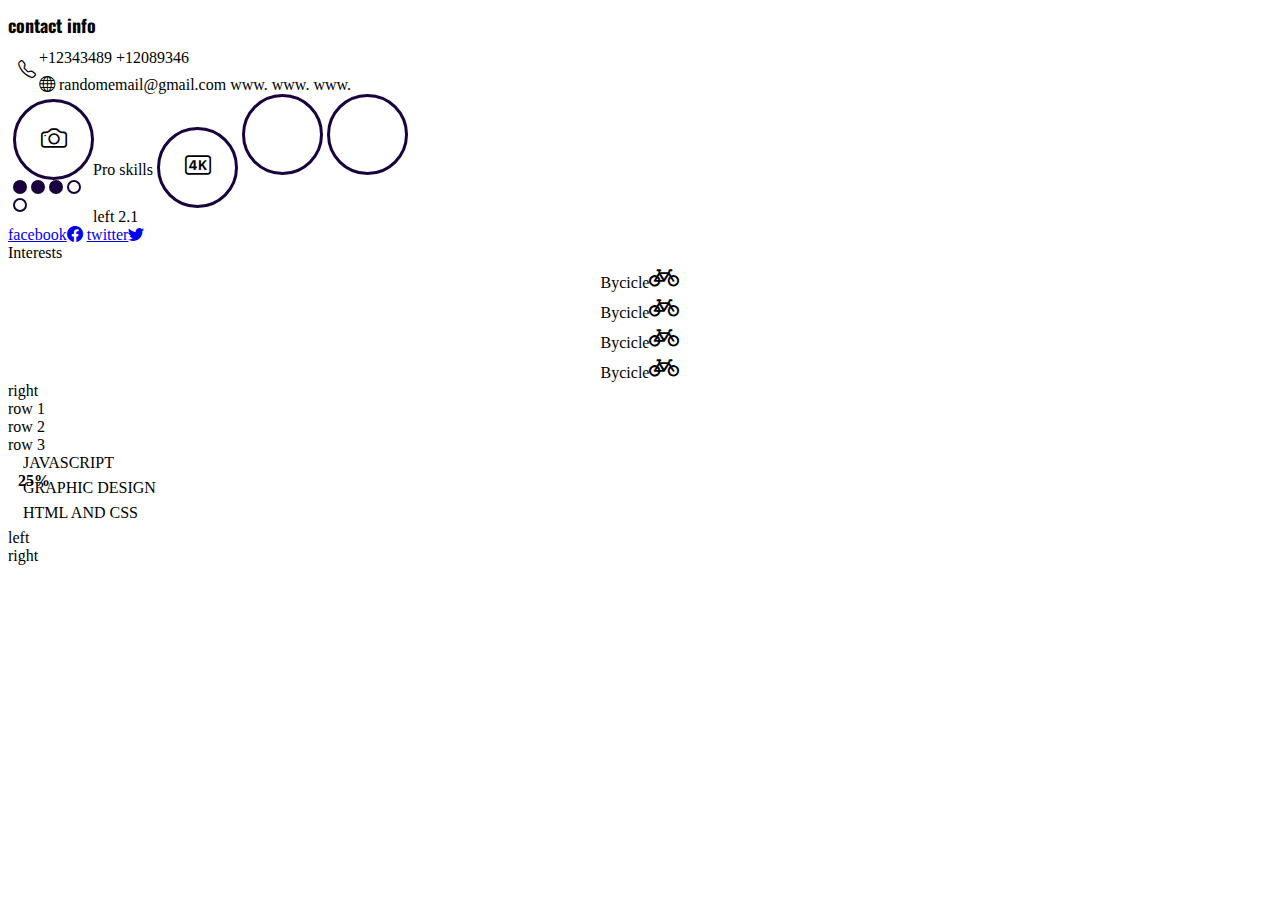
<file: bootstrap/index.html>
<!DOCTYPE html>
<html lang="en">
<head>
	<meta charset="UTF-8">
	<meta http-equiv="X-UA-Compatible" content="IE=edge">
	<meta name="viewport" content="width=device-width, initial-scale=1.0">
	<title>Bootstrap</title>

	<link rel="stylesheet" href="https://cdnjs.cloudflare.com/ajax/libs/twitter-bootstrap/5.0.1/css/bootstrap.min.css" integrity="sha512-Ez0cGzNzHR1tYAv56860NLspgUGuQw16GiOOp/I2LuTmpSK9xDXlgJz3XN4cnpXWDmkNBKXR/VDMTCnAaEooxA==" crossorigin="anonymous" referrerpolicy="no-referrer" />

	<link rel="stylesheet" href="css/style.css">
</head>
<body>
	<!--

	<div class="container-sm container-fluid ">
		<div class="row">
			<div class="col-6 col-sm col-xl-3 border">
				<a href="#" class="btn btn-primary">click me</a>
				<p class="text-primary">.text-primary</p>
<p class="text-secondary">.text-secondary</p>
<p class="text-success">.text-success</p>
<p class="text-danger">.text-danger</p>
<p class="text-warning bg-dark">.text-warning</p>
<p class="text-info bg-dark">.text-info</p>
<p class="text-light bg-dark">.text-light</p>
<p class="text-dark">.text-dark</p>
<p class="text-body">.text-body</p>
<p class="text-muted">.text-muted</p>
<p class="text-white bg-dark">.text-white</p>
<p class="text-black-50">.text-black-50</p>
<p class="text-white-50 bg-dark">.text-white-50</p>

<div class="shadow-md rounded-pill btn-primary">shadow</div>
			</div>
			<div class="col-4 col-sm col-xl border">2</div>
			<div class="col-2 col-sm col-xl-4 border">
				<div class="row">
					<div class="col-3 col-sm-8 col-xl">sub 1</div>
					<div class="col-9 col-sm-4 col-xl">sub 2</div>
				</div>
			</div>
		</div>
	</div>
-->
<div class="container-fluid">
	<div class="row">
		<div class="col-12 col-sm-4 border">
			<div class="row">
				<div class="col-12 col-sm-6">
					<h1 class="text-uppercase text-primary"> contact info</h1>
					<div id="contactPhone">
						<i class="bi bi-telephone"></i>
						+12343489
						+12089346
					</div>

					<div id="contactWeb">
						<i class="bi bi-globe"></i>
						randomemail@gmail.com
						www. www. www.
					</div>
				</div>
				<div class="col-12 col-sm-6">
					<hi class="text-uppercase text-primary">Pro skills</hi>
					<div class="box">
						<div class="roundedBox"><i class="bi bi-camera"></i></div>
						<div>
							<div class="smallRoundedBox active"></div>
							<div class="smallRoundedBox active"></div>
							<div class="smallRoundedBox active"></div>
							<div class="smallRoundedBox "></div>
							<div class="smallRoundedBox"></div>
						</div>
					</div>
					<div class="roundedBox">
						<i class="bi bi-badge-4k"></i>
					</div>
					<div class="roundedBox"></div>
					<div class="roundedBox"></div>
				</div>
				<div class="col-12 col-sm-6">left 2.1</div>
				<div	div class="col-12 col-sm-6">
					<a href="#">facebook<i class="bi bi-facebook"></i></a>
					<a href="#">twitter<i class="bi bi-twitter"></i></i></a>
				</div>
			</div>
			<div class="col-12 col-sm-6">
				<hi class="text-uppercase text-primary">Interests</hi>
				<div class="boxWithIcon">Bycicle<i class="bi bi-bicycle"></i></div>
				<div class="boxWithIcon">Bycicle<i class="bi bi-bicycle"></i></div>
				<div class="boxWithIcon">Bycicle<i class="bi bi-bicycle"></i></div>
				<div class="boxWithIcon">Bycicle<i class="bi bi-bicycle"></i></div>
				</div>
		</div>
		<div class="col-12 col-sm-8 border">right
			<div class="row">row 1</div>
			<div class="row">row 2</div>
			<div class="row">row 3</div>

			<div class="col">
			<div class="progress my-1 mx-2">
				<div class="progress-bar" role="progressbar" style="width: 25%;">javascript</div><span>25%</span>
			 </div>
			 <div class="progress my-1 mx-2">
				<div class="progress-bar" role="progressbar" style="width: 60%;">graphic design</div>
			 </div>
			 <div class="progress my-1 mx-2">
				<div class="progress-bar" role="progressbar" style="width: 90%;">html and css</div>
			 </div>
			</div>
			<div class="row">
				<div class="col-12 col-sm">left</div>
				<div class="col-12 col-sm">right</div>
			</div>
		</div>
	</div>
</div>
</body>
</html>
</file>
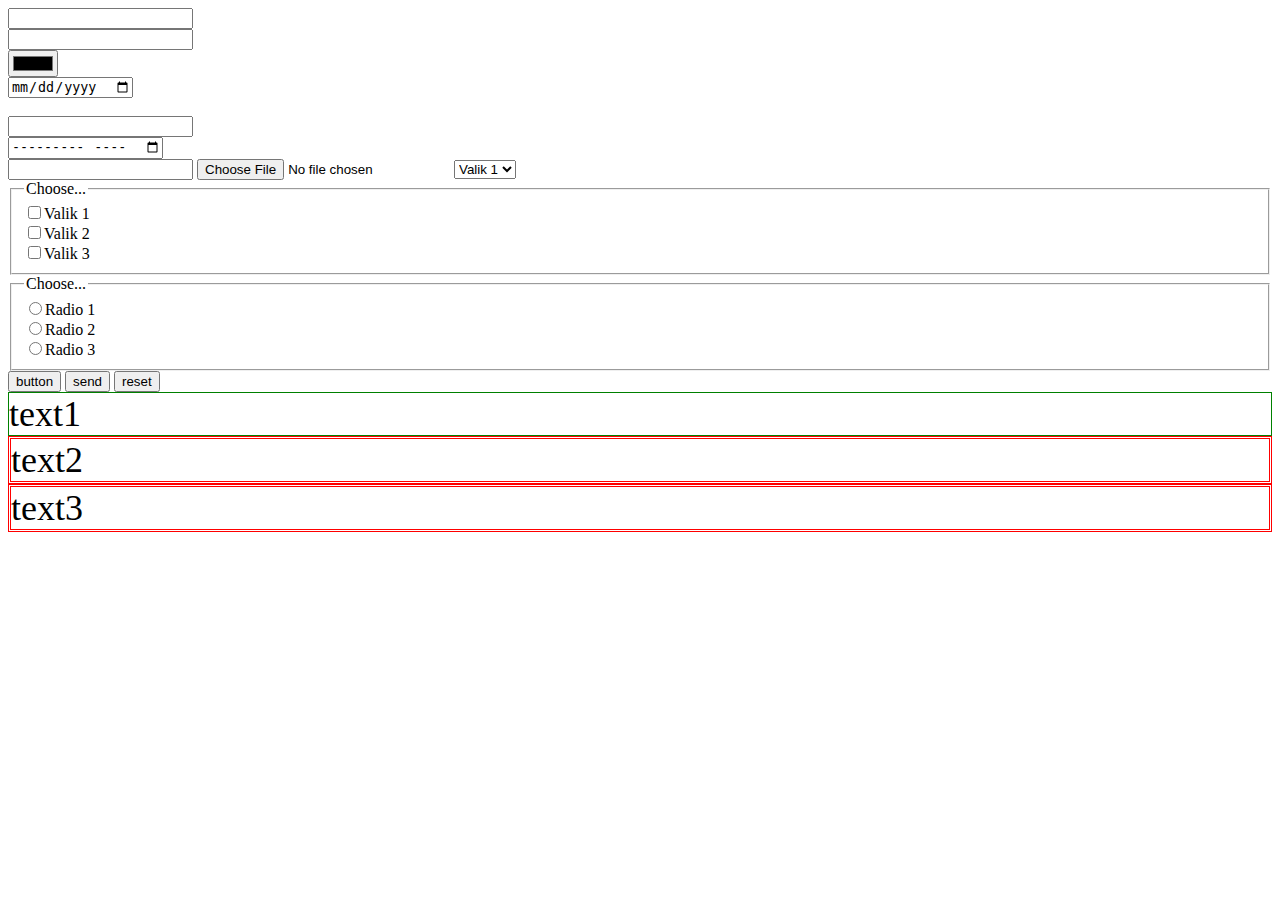
<file: html/index.html>
<!DOCTYPE html>
<html lang="en">
  <head>
    <meta charset="UTF-8" />
    <meta http-equiv="X-UA-Compatible" content="IE=edge" />
    <meta name="viewport" content="width=device-width, initial-scale=1.0" />
    <meta name="title" content="yhjj" />

    <meta name="description" content="yuk" />
    <meta name="keywords" content="keyword 1" />
    <meta name="robots" content="index, follow" />
    <meta http-equiv="Content-Type" content="text/html; charset=utf-8" />
    <meta name="language" content="English" />
    <meta name="revisit-after" content="7 days" />
    <meta name="author" content="Anastasia Borissova" />

    <!-- Primary Meta Tags -->
    <title>Meta Tags — Preview, Edit and Generate</title>
    <meta name="title" content="Meta Tags — Preview, Edit and Generate" />
    <meta
      name="description"
      content="With Meta Tags you can edit and experiment with your content then preview how your webpage will look on Google, Facebook, Twitter and more!"
    />

    <!-- Open Graph / Facebook -->
    <meta property="og:type" content="website" />
    <meta property="og:url" content="https://metatags.io/" />
    <meta
      property="og:title"
      content="Meta Tags — Preview, Edit and Generate"
    />
    <meta
      property="og:description"
      content="With Meta Tags you can edit and experiment with your content then preview how your webpage will look on Google, Facebook, Twitter and more!"
    />
    <meta
      property="og:image"
      content="https://metatags.io/assets/meta-tags-16a33a6a8531e519cc0936fbba0ad904e52d35f34a46c97a2c9f6f7dd7d336f2.png"
    />

    <!-- Twitter -->
    <meta property="twitter:card" content="summary_large_image" />
    <meta property="twitter:url" content="https://metatags.io/" />
    <meta
      property="twitter:title"
      content="Meta Tags — Preview, Edit and Generate"
    />
    <meta
      property="twitter:description"
      content="With Meta Tags you can edit and experiment with your content then preview how your webpage will look on Google, Facebook, Twitter and more!"
    />
    <meta
      property="twitter:image"
      content="https://metatags.io/assets/meta-tags-16a33a6a8531e519cc0936fbba0ad904e52d35f34a46c97a2c9f6f7dd7d336f2.png"
    />

    <title>Document</title>

    <link rel="stylesheet" href="css/style.css">

  </head>
  <body>
    <form>
      <input type="text" name="firstname" value="" /> <br />
      <input type="password" name="password" value="" /> <br />
      <input type="color" name="" value="" /> <br />
      <input type="date" name="firstname" value="" /> <br />
      <input type="hidden" name="firstname" value="" /> <br />
      <input type="number" name="firstname" value="" /> <br />
      <input type="month" name="firstname" value="" /> <br />
      <input type="email" name="firstname" value="" />
      <input type="file" name="firstname" value="" />
      <select>
        <option value="1">Valik 1</option>
        <option value="2">Valik 2</option>
        <option value="ee31">Valik 3</option>
        <option value="12">Valik 4</option>
        <option value="5">Valik 5</option>
      </select>
      <br />
      <!--multiple choise-->
      <fieldset>
         <legend>Choose...</legend>
        <input type="checkbox" name="mycheck1" value="1" />Valik 1 <br />
        <input type="checkbox" name="mycheck2" value="2" />Valik 2 <br />
        <input type="checkbox" name="mycheck3" value="3" />Valik 3 <br />
      </fieldset>
      <!--choose one-->
      <fieldset>
         <legend>Choose...</legend>
      <input type="radio" name="myradio" value="1" />Radio 1 <br />
      <input type="radio" name="myradio" value="2" />Radio 2 <br />
      <input type="radio" name="myradio" value="3" />Radio 3 <br />
   </fieldset>
      <input type="button" value="button">
      <input type="submit" value="send">
      <input type="reset" value="reset">
    </form>
    <div id="box1" class="box box2"> text1 </div>
    <div id="box2" class="box"> text2 </div>
    <div id="box3" class="box"> text3 </div>
  </body>
</html>
</file>
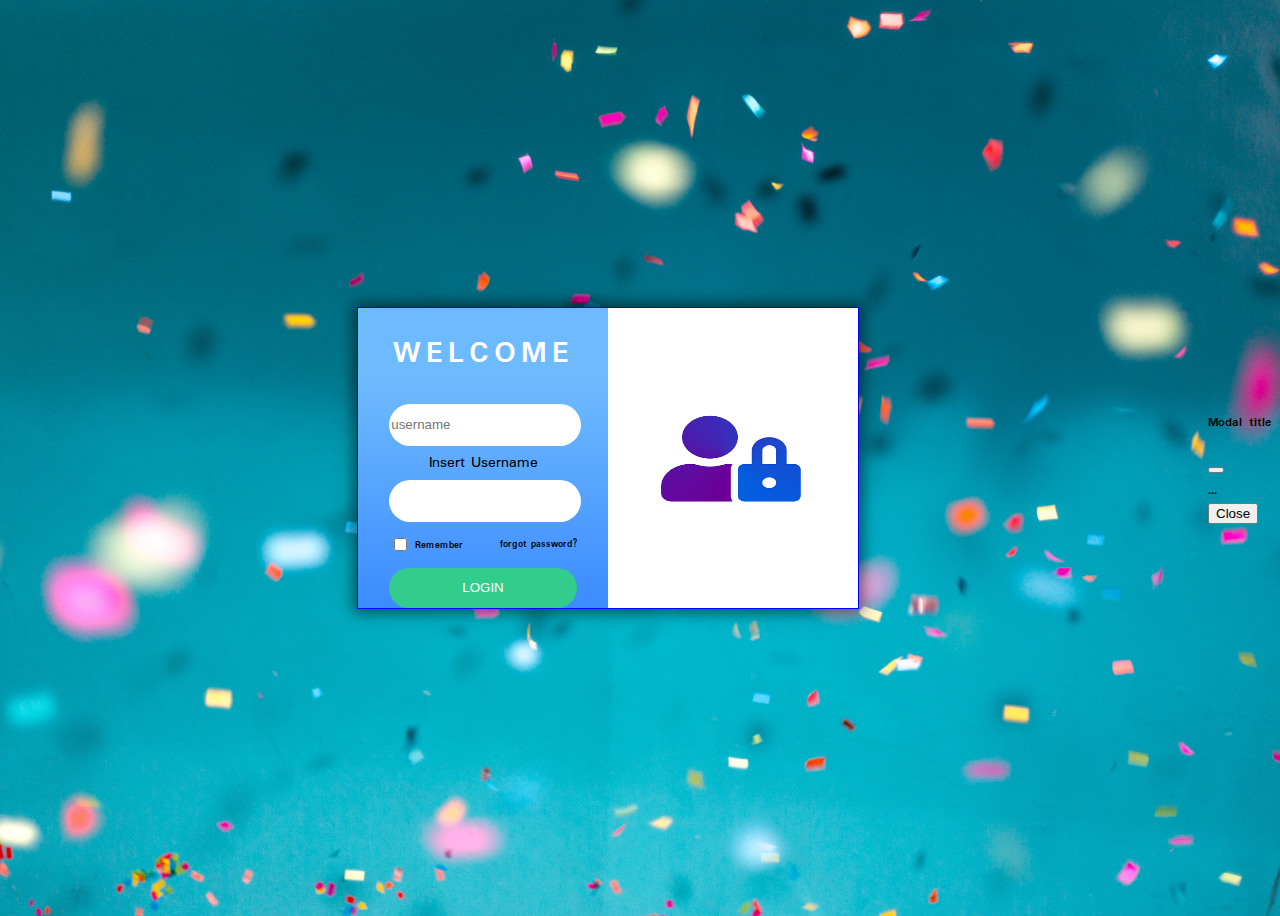
<file: login/index.html>
<!DOCTYPE html>
<html lang="en">
<head>
   <meta charset="UTF-8">
   <meta http-equiv="X-UA-Compatible" content="IE=edge">
   <meta name="viewport" content="width=device-width, initial-scale=1.0">
   <title>Login</title>
   <link rel="preconnect" href="https://fonts.gstatic.com">
   <link rel="stylesheet" href="css/style.css">
   
   <link rel="stylesheet" href="https://cdnjs.cloudflare.com/ajax/libs/twitter-bootstrap/5.0.2/css/bootstrap.min.css" integrity="sha512-usVBAd66/NpVNfBge19gws2j6JZinnca12rAe2l+d+QkLU9fiG02O1X8Q6hepIpr/EYKZvKx/I9WsnujJuOmBA==" crossorigin="anonymous" referrerpolicy="no-referrer" />
   
</head>
<body>
   <div id="loginouterbox">
      <div id="loginLeftColumn">
         
         <form>
            <h1>Welcome</h1>
            <input type="text" class="frmElementSize roundedCorners" name="username" value="" placeholder="username">
            <div class="usernameError">Insert Username</div>
            <input type="password" class="frmElementSize roundedCorners" name="password">
            <div id="middleRow">
               <div Id="MyCheckBox">  <input type="checkbox" name="remember" value="1"> Remember </div>
               <a href="#"> forgot password?</a>
            </div>
               <input type="button" class="frmElementSize roundedCorners" name="log in" value="login">
         </form>

      </div>
      <div id="LoginRightColumn"></div>
   </div>

   <!-- Modal -->
<div class="modal fade" id="errorModal" tabindex="-1" aria-labelledby="exampleModalLabel" aria-hidden="true">
   <div class="modal-dialog">
     <div class="modal-content">
       <div class="modal-header">
         <h5 class="modal-title" id="exampleModalLabel">Modal title</h5>
         <button type="button" class="btn-close" data-bs-dismiss="modal" aria-label="Close"></button>
       </div>
       <div class="modal-body">
         ...
       </div>
       <div class="modal-footer">
         <button type="button" class="btn btn-secondary" data-bs-dismiss="modal">Close</button>
       </div>
     </div>
   </div>
 </div>

   <script src="https://cdnjs.cloudflare.com/ajax/libs/twitter-bootstrap/5.0.2/js/bootstrap.min.js" integrity="sha512-a6ctI6w1kg3J4dSjknHj3aWLEbjitAXAjLDRUxo2wyYmDFRcz2RJuQr5M3Kt8O/TtUSp8n2rAyaXYy1sjoKmrQ==" crossorigin="anonymous" referrerpolicy="no-referrer"></script>
   <script src="js/main.js"></script>
   
</body>
</html>
</file>
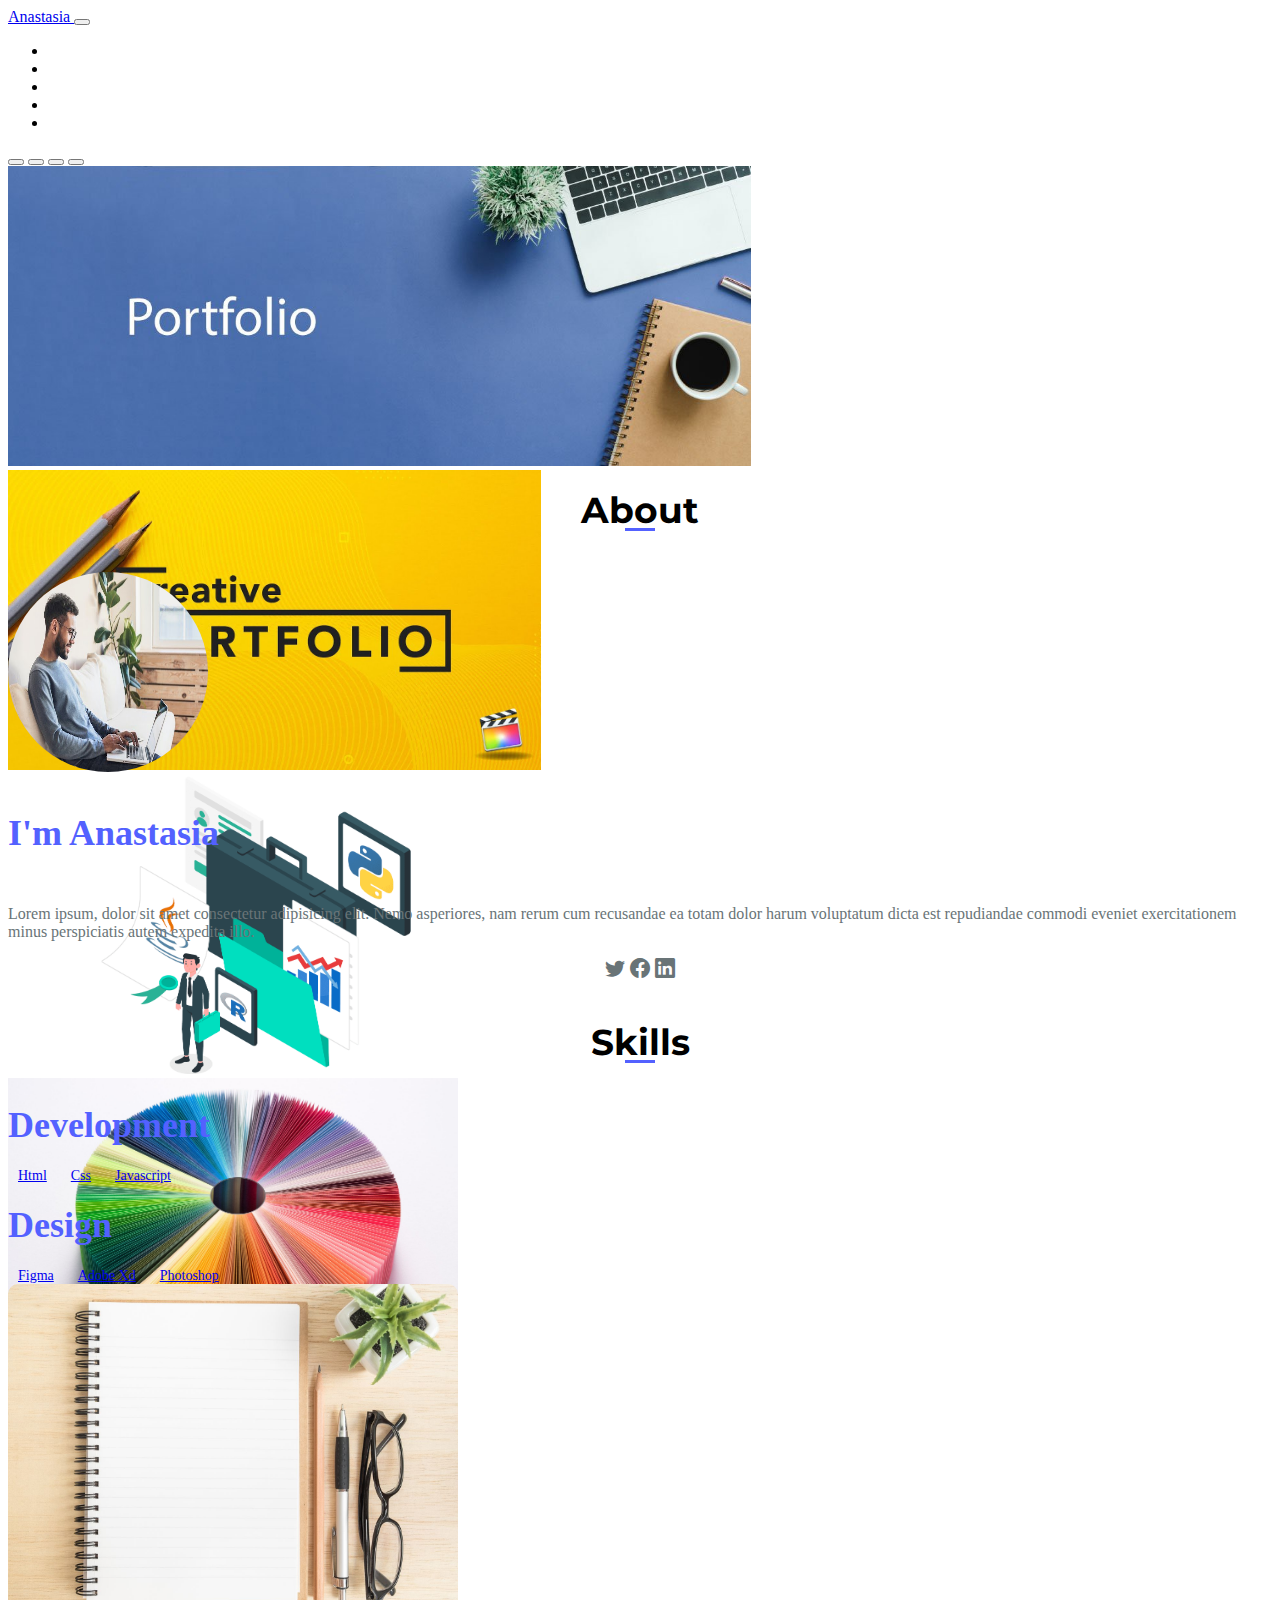
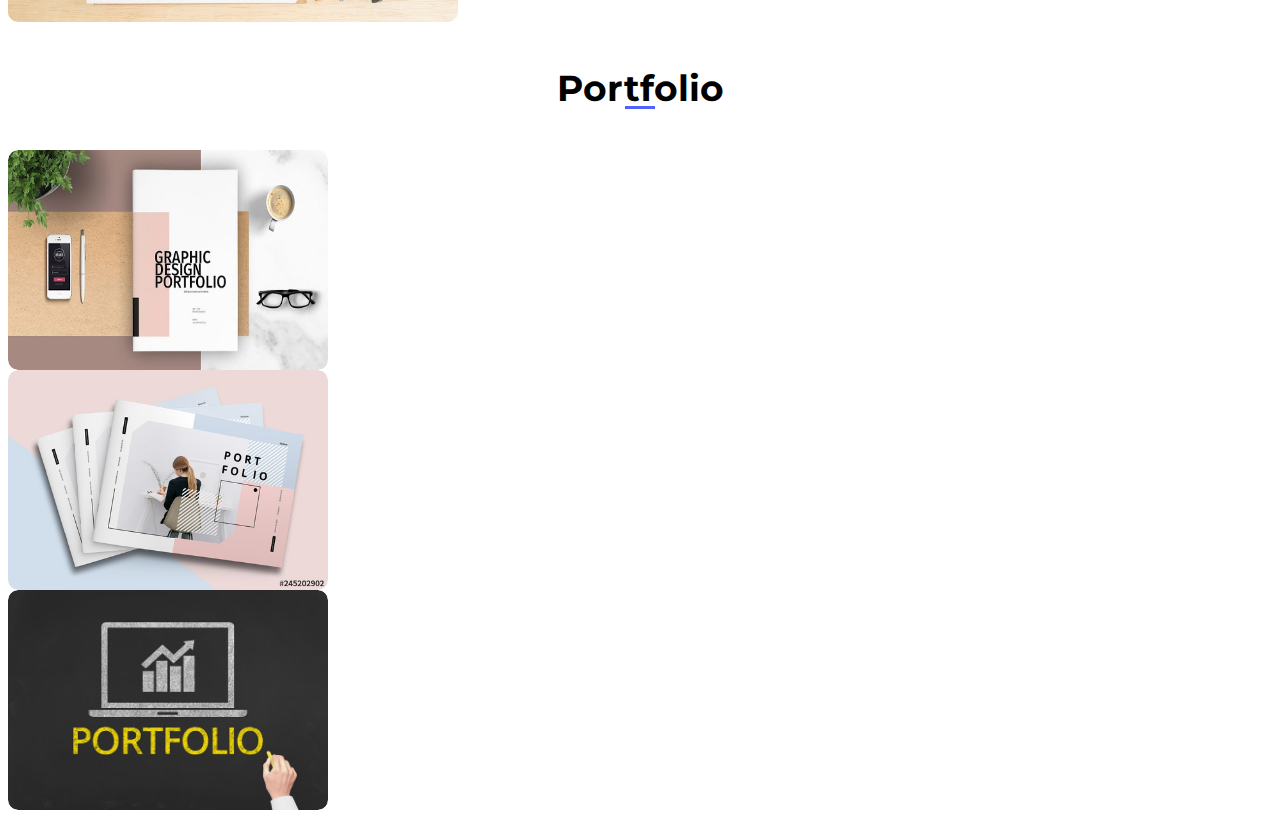
<file: portfolio/index.html>
<!DOCTYPE html>
<html lang="en">
<head>
	<meta charset="UTF-8">
	<meta http-equiv="X-UA-Compatible" content="IE=edge">
	<meta name="viewport" content="width=device-width, initial-scale=1.0">
	<title>Portfolio</title>
	<link rel="stylesheet" href="https://cdnjs.cloudflare.com/ajax/libs/twitter-bootstrap/5.0.1/css/bootstrap.min.css" integrity="sha512-Ez0cGzNzHR1tYAv56860NLspgUGuQw16GiOOp/I2LuTmpSK9xDXlgJz3XN4cnpXWDmkNBKXR/VDMTCnAaEooxA==" crossorigin="anonymous" referrerpolicy="no-referrer" />
	<link rel="stylesheet" href="https://cdn.jsdelivr.net/npm/bootstrap-icons@1.5.0/font/bootstrap-icons.css">
	<link rel="stylesheet" href="css/style.css">
</head>
<body>
	<header>
		<nav class="navbar navbar-expand-sm navbar-dark bg-primary sticky-top">
			<div class="container-fluid">
				
			<a class="navbar-brand" href="#">
				Anastasia
			 </a>
			 <button class="navbar-toggler" type="button" data-bs-toggle="collapse" data-bs-target="#navbarNav" aria-controls="navbarNav" aria-expanded="false" aria-label="Toggle navigation">
				<span class="navbar-toggler-icon"></span>
			 </button>
			 <div class="collapse navbar-collapse justify-content-end" id="navbarNav">
			 <ul class="nav">
				<li class="nav-item">
				  <a class="nav-link active"  href="#">Home</a>
				</li>
				<li class="nav-item">
				  <a class="nav-link" href="#">About</a>
				</li>
				<li class="nav-item">
				  <a class="nav-link" href="#">Skills</a>
				</li>
				<li class="nav-item">
					<a class="nav-link" href="#">Portfolio</a>
				 </li>
				 <li class="nav-item">
					<a class="nav-link" href="#">Contact</a>
				 </li>
			 </ul>
				</div>
			</div>
		</nav>
		<div id="carouselPortfolio" class="carousel slide" data-bs-ride="carousel">
			<div class="carousel-indicators">
			  <button type="button" data-bs-target="#carouselPortfolio" data-bs-slide-to="0" class="active" aria-current="true" aria-label="Slide 1"></button>
			  <button type="button" data-bs-target="#carouselPortfolio" data-bs-slide-to="1" aria-label="Slide 2"></button>
			  <button type="button" data-bs-target="#carouselPortfolio" data-bs-slide-to="2" aria-label="Slide 3"></button>
			  <button type="button" data-bs-target="#carouselPortfolio" data-bs-slide-to="3" aria-label="Slide 4"></button>
			</div>
			<div class="carousel-inner">
			  <div class="carousel-item active">
				 <img src="img/slide1.jpeg" class="d-block w-100" alt="Slide 1">
			  </div>
			  <div class="carousel-item">
				 <img src="img/slide2.jpg" class="d-block w-100" alt="Slide 2">
			  </div>
			  <div class="carousel-item">
				 <img src="img/slide3.png" class="d-block w-100" alt="Slide 3">
			  </div>
			  <div class="carousel-item">
				<img src="img/slide4.jpg" class="d-block w-100" alt="Slide 4">
			 </div>
			</div>
			<button class="carousel-control-prev" type="button" data-bs-target="#carouselPortfolio" data-bs-slide="prev">
			  <span class="carousel-control-prev-icon" aria-hidden="true"></span>
			  <span class="visually-hidden">Previous</span>
			</button>
			<button class="carousel-control-next" type="button" data-bs-target="#carouselPortfolio" data-bs-slide="next">
			  <span class="carousel-control-next-icon" aria-hidden="true"></span>
			  <span class="visually-hidden">Next</span>
			</button>
		 </div>
	</header>

	<!--About-->
	<section class="about">
		<h2>About</h2>

		<div class="row">
			
			<div class="col d-flex justify-content-center">
				<img src="img/User.jpeg" alt="MyPhoto">
			</div>
			
			<div class="col text-sm-center text-center">
				<h3>I'm Anastasia</h3>
				<p>Lorem ipsum, dolor sit amet consectetur adipisicing elit. Nemo asperiores, nam rerum cum recusandae ea totam dolor harum voluptatum dicta est repudiandae commodi eveniet exercitationem minus perspiciatis autem expedita illo.</p>
			
			
			<div class="link">
				<a href="#"><i class="bi bi-twitter"></i></a>
				<a href="#"><i class="bi bi-facebook"></i></a>
				<a href="#"><i class="bi bi-linkedin"></i></a>
			</div>
		</div>

		</div>
	</section>

	<!--Skills-->
	<section class="skills">
		<h2> Skills </h2>
<div class="container">
		<div class="row">
			<div class="col">
				<h3>Development</h3>
				<a href="#" class="badge bg-light text-secondary text-decoration-none">html</a>
				<a href="#" class="badge bg-light text-secondary text-decoration-none">css</a>
				<a href="#" class="badge bg-light text-secondary text-decoration-none">javascript</a>
				<!-- -->
				<h3>Design</h3>
				<a href="#" class="badge bg-light text-secondary text-decoration-none">figma</a>
				<a href="#" class="badge bg-light text-secondary text-decoration-none">adobe Xd</a>
				<a href="#" class="badge bg-light text-secondary text-decoration-none">photoshop</a>
				<!-- -->
			</div>
			<div class="col d-flex justify-content-center">
				<img src="img/notebook.jpg" alt="">
			</div>
		</div>
	</div>
	</section>

	<!-- Portfolio -->
	<section class="portfolio">
<h2>Portfolio</h2>

<div class="container">
	<div class="row d-flex justify-content-center">
		<div class="col-12 col-sm-4 portfoliowork m-2">
			<img src="img/portfolio1.jpg" alt="Work 1">
			<div class="link">
				<a href="#">details</a>
			</div>
		</div>

		<div class="col-12 col-sm-4 portfoliowork m-2">
			<img src="img/portfolio2.jpg" alt="Work 2">
			<div class="link">
				<a href="#">details</a>
			</div>
		</div>

		<div class="col-12 col-sm-4 portfoliowork m-2">
			<img src="img/portfolio3.jpg" alt="Work 3">
			<div class="link">
				<a href="#">details</a>
		</div>
	</div>
</div>
	</section>

	<script src="https://cdnjs.cloudflare.com/ajax/libs/twitter-bootstrap/5.0.1/js/bootstrap.min.js" integrity="sha512-EKWWs1ZcA2ZY9lbLISPz8aGR2+L7JVYqBAYTq5AXgBkSjRSuQEGqWx8R1zAX16KdXPaCjOCaKE8MCpU0wcHlHA==" crossorigin="anonymous" referrerpolicy="no-referrer"></script>
	<script src="javascript/main.js"></script>
</body>
</html>
</file>
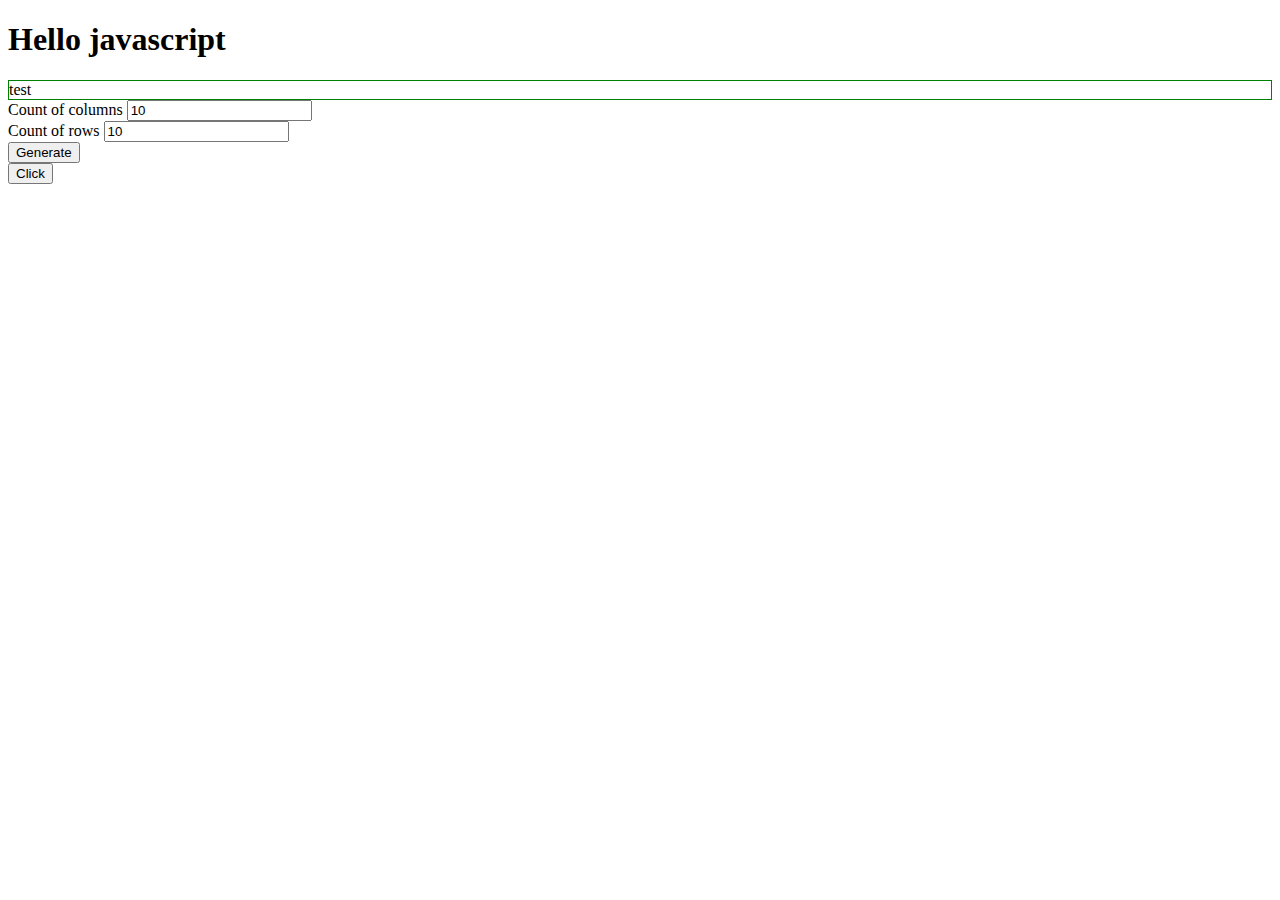
<file: portfolio/index copy.html>
<!DOCTYPE html>
<html lang="en">
<head>
	<meta charset="UTF-8">
	<meta http-equiv="X-UA-Compatible" content="IE=edge">
	<meta name="viewport" content="width=device-width, initial-scale=1.0">
	<title>Portfolio</title>
	<link rel="stylesheet" href="https://cdnjs.cloudflare.com/ajax/libs/twitter-bootstrap/5.0.1/css/bootstrap.min.css" integrity="sha512-Ez0cGzNzHR1tYAv56860NLspgUGuQw16GiOOp/I2LuTmpSK9xDXlgJz3XN4cnpXWDmkNBKXR/VDMTCnAaEooxA==" crossorigin="anonymous" referrerpolicy="no-referrer" />
	<link rel="stylesheet" href="https://cdn.jsdelivr.net/npm/bootstrap-icons@1.5.0/font/bootstrap-icons.css">
	<link rel="stylesheet" href="css/style.css">
</head>
<body>
	
	<h1> Hello javascript </h1>

	<div id="test">test</div>
<!--table>tr*3>td*3{test $}-->
	<!--
	<table>
		<tr>
			<td>text 1</td>
			<td>text 2</td>
			<td>text 3</td>
		</tr>
		<tr>
			<td>text 1</td>
			<td>text 2</td>
			<td>text 3</td>
		</tr>
		<tr>
			<td>text 1</td>
			<td>text 2</td>
			<td>text 3</td>
		</tr>
	</table>
-->

<form>
	
		<div class="mb-3">
		  <label for="colCount" class="form-label">Count of columns</label>
		  <input type="number" class="form-control" id="colCount" value="10" >
		</div>

		<div class="mb-3">
		  <label for="rowCount" class="form-label">Count of rows</label>
		  <input type="number" class="form-control" id="rowCount" value="10" >
		</div>

		<button type="button" id="btnGenerate" class="btn btn-primary">Generate</button>
	 
</form>

	<div id="multiplyResult"></div>

	<!--onclick="multiply(2,3)-->
	<button type="button" id="btn">Click</button>

	<script src="https://cdnjs.cloudflare.com/ajax/libs/twitter-bootstrap/5.0.1/js/bootstrap.min.js" integrity="sha512-EKWWs1ZcA2ZY9lbLISPz8aGR2+L7JVYqBAYTq5AXgBkSjRSuQEGqWx8R1zAX16KdXPaCjOCaKE8MCpU0wcHlHA==" crossorigin="anonymous" referrerpolicy="no-referrer"></script>
	<script src="javascript/main.js"></script>
</body>
</html>
</file>
<file: html/css/style.css>
/*Id*/
#box{
   width: 100px;
   height: 100px;
   /* border: 1px solid rgb(76, 76, 204); */
   border-width: 1px;
   border-style: double;
   border-color: #5f9ea0;
}
/*class*/
.box{
   font-size: 36px;
   color:darkblue
   font-weight:bold
   border-width: 1px;
   border-style: double;
   border-color: red;
}

.box2{
   border-color:green;
   border-width: 1px;
   border-style: double; 
}
</file>
<file: login/css/style.css>
@import url('https://fonts.googleapis.com/css2?family=Libre+Franklin:wght@100&display=swap');
@import url('https://fonts.googleapis.com/css2?family=Padauk:wght@400;700&display=swap');
body{
   display: flex;
   align-items: center;
   min-height: 100vh;
   font-family: 'Padauk', sans-serif;
   font-weight: 400;
   background-image: url('../\/image/bg2.jpg');
   background-repeat: no-repeat;
   /*background-size: 100% 100%;*/
   background-size: cover;
   
}
#loginouterbox{
   width: 500px;
   height: 300px;
   border: 1px solid blue;
   margin:auto;
   -webkit-box-shadow: 0px 0px 14px 4px rgba(0,0,0,0.5); 
box-shadow: 0px 0px 14px 4px rgba(0,0,0,0.5);
}

#loginLeftColumn{
   width: 50%;
   background: rgb(60,139,255);
background: linear-gradient(0deg, rgba(60,139,255,1) 0%, rgba(110,186,255,1) 76%);
   height: 100%;
   float: left;

   display: flex;
   justify-content: center;
   align-items:center;
   text-align: center;
}

#LoginRightColumn{
   width: 50%;
   height: 100%;
   float: right;
   background-color: white;

   display: flex;
   justify-content: center;
   align-items: center;
}

#LoginRightColumn::before{
   content: '';
   width: 150px;
   height: 100px;
   background-size: 150px 100px;
   display: inline-block;
   background-image: url('../image/blog-wp-login.png');

}

/*left column form*/
#loginLeftColumn h1{
   color: white;
   text-transform: uppercase;
   letter-spacing: 5px;
}
#loginLeftColumn form{
   width: 75%;
}

.frmElementSize{
   width: 100%;
   height: 40px;
   border: 0px;
}
.roundedCorners{
   border-radius: 50px;
}
input[type="text"], input[type="password"]{
   outline: none;
   margin-top: 5px;
   margin-bottom: 5px;
}
input[type="button"]{
   color: white;
   text-transform: uppercase;
   background-color:rgb(50, 205, 140);
}
#loginLeftColumn a {
   color: black;
   text-decoration: none;
   font-weight: bold;
   font-size: 10px;
   margin-top: 5px;
}
#loginLeftColumn a:hover{
color: red;
text-decoration: underline;
}
#MyCheckBox {
   font-weight: bold;
   font-size: 10px;
   width: 75px;
}
#MyCheckBox >input[type="checkbox"]{
   font-weight: 10px;
   position: relative;
   top: 3px;
}
#middleRow {
   margin-top: 5px;
   margin-bottom: 15px;
width: 100%;
   display: flex;
   justify-content: space-between;
}
/*
#pseudo::after{
content:'@' 
color: blue;
font-size: 14px;;
}
#pseudo::before{
content: '@';
color: red;
font-size: 24px;
}
#pseudo::first-letter{
color: green;
font-size: 40px;
font-family: 'Franklin Gothic Medium', 'Arial Narrow', Arial, sans-serif;
}
ul li:first-child{
background-color: green;}
ul li:nth-child(4){
   background-color: hotpink;
}*/

a:link{
color: red;
}
a:visited{
color: yellow;
}
a:active{
   color: blue;
}
a:hover{
   color: green;}

   /*errors*/

#usernameError{
   display: none;
   color: red;
   font-size: 10px;
   font-weight: bold;
}

.error {
   border: 1px solid red;
   color: red;
}
</file>
<file: portfolio/css/style.css>
@import url('https://fonts.googleapis.com/css2?family=Montserrat:wght@500;600;700&display=swap');

:root{
	--header-size: 36px;
	--header-line-color: #5361ff;
	--header-font: 'Montserrat', sans-serif;
	--text-main-color: #697477;
}


#carouselPortfolio {
	height: 300px;
}

#carouselPortfolio img {
	height: 300px;
}

.nav-link {
	color: white;
}
/*section about*/

.about h2, .skills h2, .portfolio h2 {
	font-size: var(--header-size);
	font-family: var(--header-font);
	font-weight: 700;
	text-align: center;
	position: relative;
	margin-top: 40px;
	margin-bottom: 40px;
}

.about h2::after, .skills h2::after, .portfolio h2::after{
	content: '';
	width: 30px;
	height: 3px; /*em, rem*/
	background-color: var(--header-line-color);

	position: absolute;
	left: 0;
	right: 0;
	top: 40px;
	margin: auto;

}

.about img {
	width: 200px;
	height: 200px;
	border-radius: 50%;
}

.about h3, .skills h3{
	color: var(--header-line-color);
	font-size: var(--header-size);

}

.about p {
	color: var(--text-main-color);
	padding-top: 15px;
}

.about .link {
	text-align: center;
	font-size: 20px;
}

.about .link > a {
	color: var(--text-main-color);
}

/* section skills */

.skills a {
	padding: 10px;
	text-transform: capitalize;
	font-size: 14px;
	font-weight: 400;
}

.skills a:hover {
	background-color:var(--header-line-color) !important;
	color: aliceblue !important;
}

.skills h3 {
	margin-top: 20px;
	margin-bottom: 20px;
}

.skills img {
	width: 450px;
	border-radius: 10px;
}

/*Portfolio*/
.portfoliowork{
	position: relative;
	border-radius: 10px;
	overflow: hidden;
	width: 320px;
	height: 220px;
}

.portfoliowork img {
	width: 320px;
	height: 220px;
	border-radius: 10px;
}

.portfoliowork .link {
	position: absolute;
	width: 100%;
	height: 100%;
	border-radius: 10px;
	backdrop-filter: blur(10px);
	transition: .3s;
	bottom: -100%;
	/*border: 1px solid red;*/
	display: flex;
	justify-content: center;
	align-items: center;
	font-size: 36px;
	font-weight: bold;
	text-transform: capitalize;
}

.portfoliowork .link a {
	text-decoration: none;
	color: black;
}

.portfoliowork:hover .link {
bottom: 0;
}

.red {
	color: red;
}

#test {
	border: 1px solid green;
}

td:hover {
	background-color: rgb(82, 82, 248);
}
</file>
<file: bootstrap/css/style.css>
@import url('https://fonts.googleapis.com/css2?family=Oswald:wght@500&display=swap');
@import url("https://cdn.jsdelivr.net/npm/bootstrap-icons@1.5.0/font/bootstrap-icons.css");

h1 {
	font-family: 'Oswald', sans-serif;
	font-size: 18px;
}

/*#contactPhone::before {
	display: inline-block;
	content: "";
	vertical-align: -.125em;
	background-image: url("data:image/svg+xml,<svg viewBox='0 0 16 16' fill='%23333' xmlns='http://www.w3.org/2000/svg'><path fill-rule='evenodd' d='M8 9.5a1.5 1.5 0 1 0 0-3 1.5 1.5 0 0 0 0 3z' clip-rule='evenodd'/></svg>");
	background-repeat: no-repeat;
	background-size: 1rem 1rem;
 }*/

#contactPhone {
	line-height: 16px;
	margin: 10px;
}

 .bi-telephone {
float: left;
display: inline-block;
width: 16px;
height: 30px;
margin-right: 5px;
padding-top: 10px;
font-size: 18px;
 }

 .roundedBox {
	 display: inline-flex;
	 width: 75px;
	 height: 75px;
	 border-radius: 50%;
	 border: 3px solid rgb(25, 2, 61) ;

	 font-size: 26px;
	 justify-content: center;
	 align-items: center;
 }

 .smallRoundedBox {
	 display: inline-flex;
	 width: 10px;
	 height: 10px;
	 border-radius: 50%;
	 border: 2px solid rgb(25, 2, 61) ;
 }

 .active {
	 background-color: rgb(25, 2, 61);
 }

 .box {
	 float: left;
	width: 75px;
	margin: 5px;
}
 /* with icon*/
.boxWithIcon{
text-align: center;
line-height: 12px;
}

.boxWithIcon div {
text-transform: uppercase;
}

.boxWithIcon .bi {
	font-size: 30px;
} 

/*links*/
.contactlink {
	text-decoration: none;
}

.contactlink 

#block4 {
	text-align: center;

}

/*progress*/
 .progress {
height: 25px;

 }
  
 .progress .progress-bar{
	 text-transform: uppercase;
	 text-align: left;
	 padding-left: 15px;
 }

.progress span{
	font-weight: bold;
	padding-left: 10px;
	padding-top: 4px;
}
</file>
